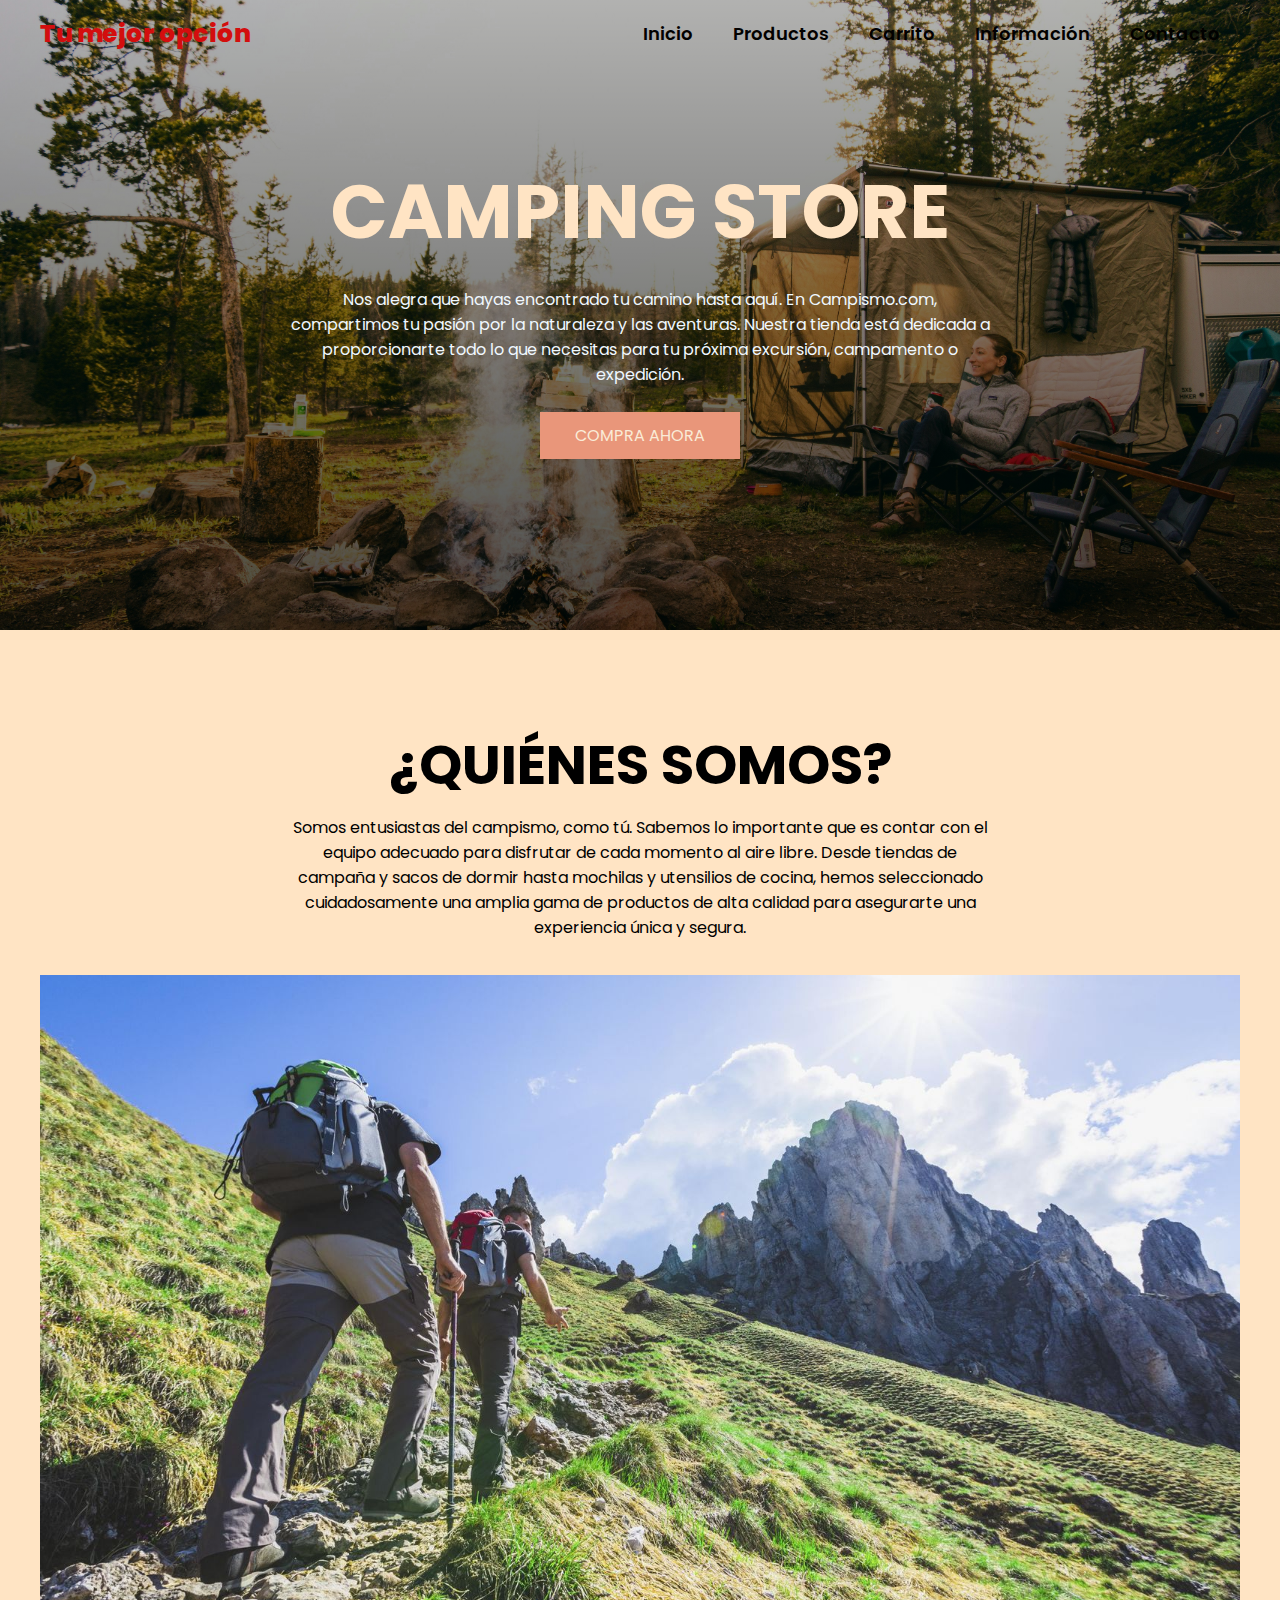
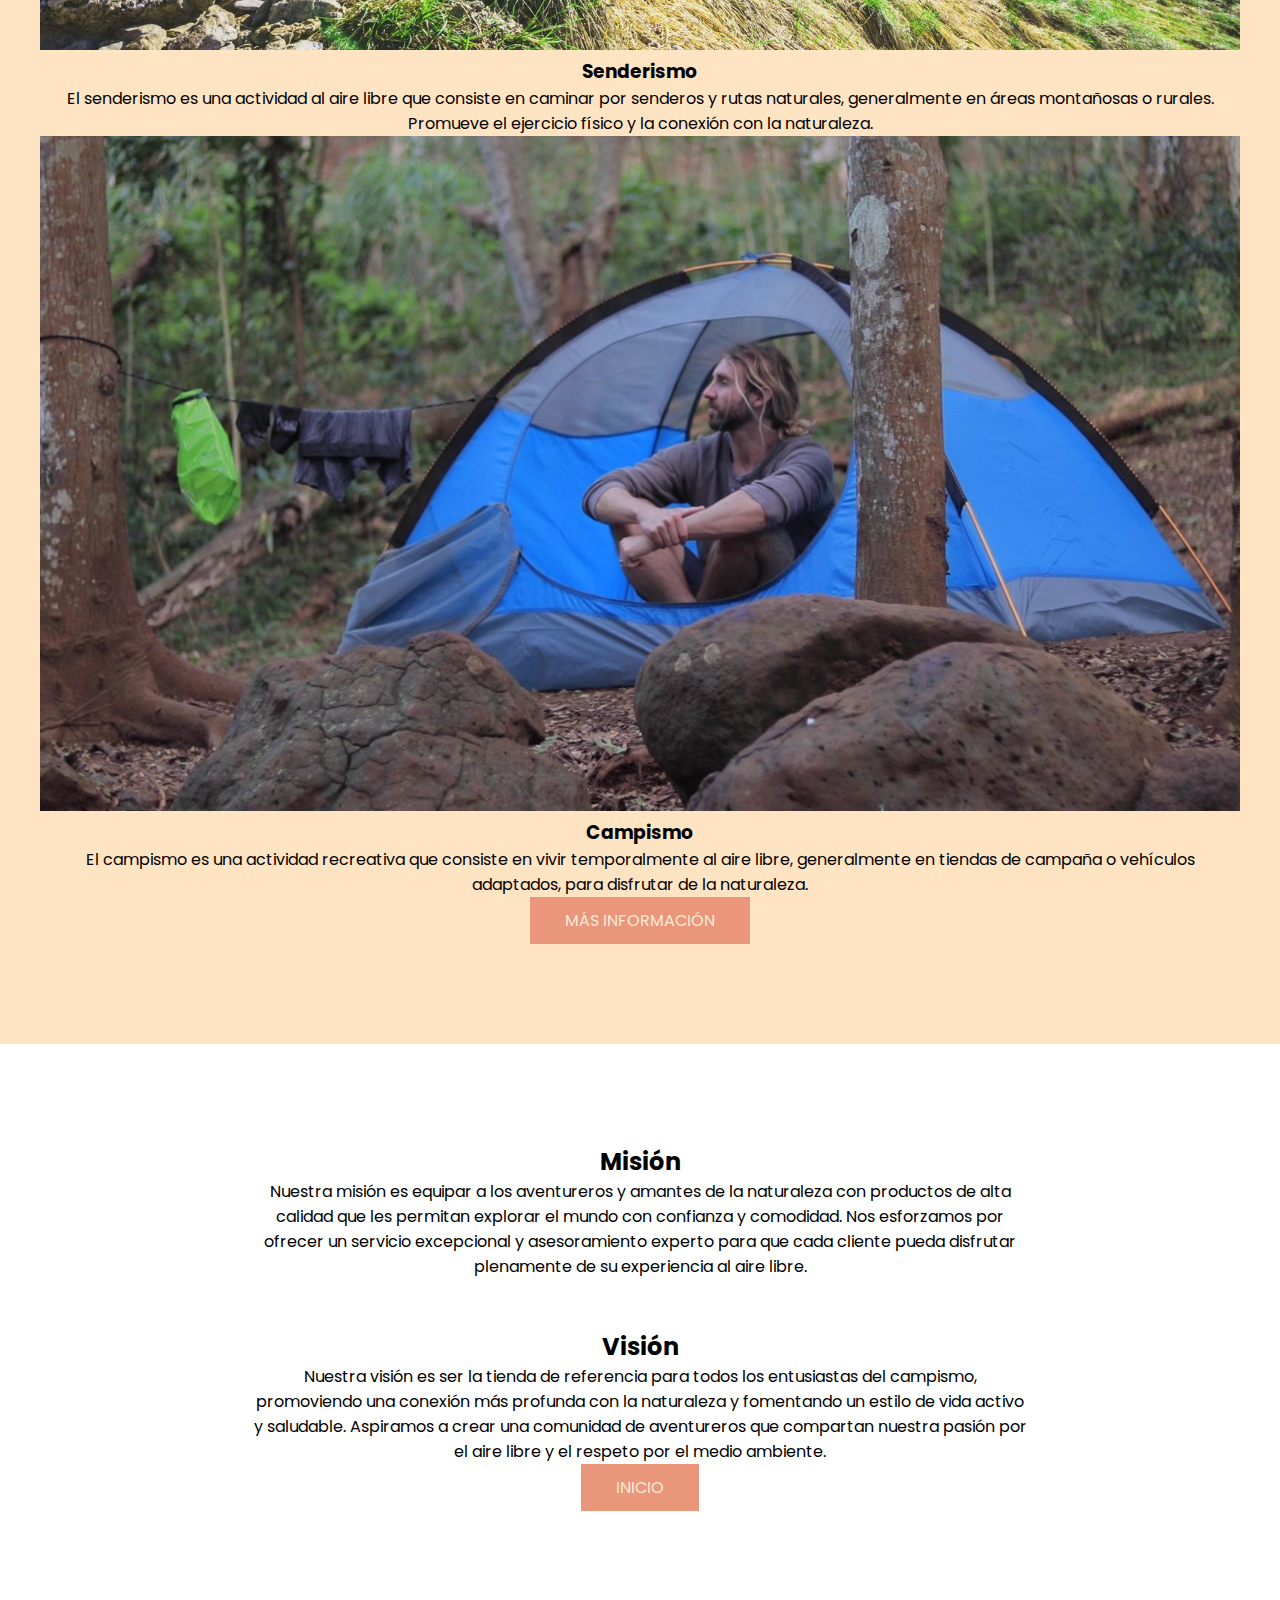
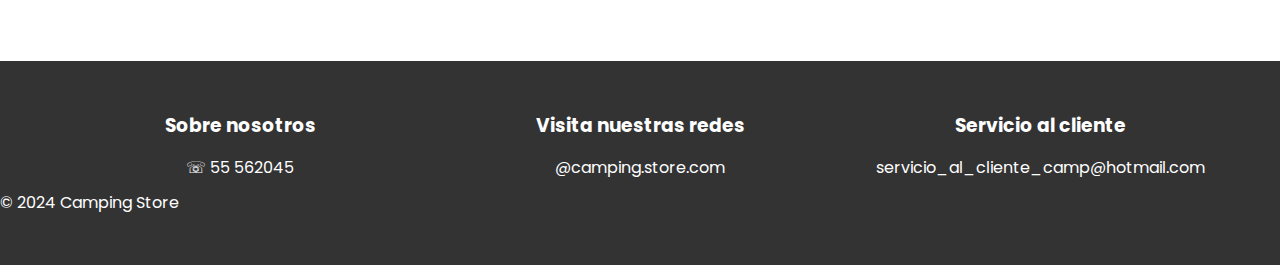
<file: project2/index.html>
<!DOCTYPE html>
<html lang="es">
<head>
    <!-- Metaetiquetas para el conjunto de caracteres y la configuración de la vista -->
    <meta charset="UTF-8">
    <meta name="viewport" content="width=device-width, initial-scale=1.0">
    <!-- Título de la página -->
    <title>Camping Store</title>
    <!-- Enlace al archivo de estilos CSS -->
    <link rel="stylesheet" href="style.css">
</head>
<body>
    <!-- Inclusión del archivo de cabecera mediante PHP -->
    <?php include 'header.html'; ?>

    <!-- Encabezado principal con fondo y contenido -->
    <header class="header">
        <!-- Menú de navegación dentro de un contenedor -->
        <div class="menu container">
            <!-- Logotipo del sitio -->
            <a href="#" class="logo">Tu mejor opción</a>
            <!-- Checkbox para el menú de hamburguesa en dispositivos móviles -->
            <input type="checkbox" id="menu">
            <!-- Etiqueta para el menú de hamburguesa -->
            <label for="menu">
                <img src="img/menu.png" class="menu-icono" alt="Menú">
            </label>
            <!-- Navegación principal -->
            <nav class="navbar">
                <ul>
                    <li><a href="index.html">Inicio</a></li>
                    <li><a href="products.html">Productos</a></li>
                    <li><a href="cart.html">Carrito</a></li>
                    <li><a href="#informacion">Información</a></li>
                    <li><a href="#contacto">Contacto</a></li>
                </ul>
            </nav>
        </div>
        <!-- Contenido del encabezado con título y párrafo -->
        <div class="header-content container">
            <h1>Camping Store</h1>
            <p>Nos alegra que hayas encontrado tu camino hasta aquí. En Campismo.com, compartimos tu pasión por la naturaleza y las aventuras.
                Nuestra tienda está dedicada a proporcionarte todo lo que necesitas para tu próxima excursión, campamento o expedición.</p>
            <!-- Botón de llamada a la acción -->
            <a href="products.html" class="btn-1">compra ahora</a>
        </div>
    </header>

    <!-- Sección sobre el campamento -->
    <section class="Campamento">
        <div class="camp-content container">
            <h2 id="informacion">¿Quiénes somos?</h2>
            <p class="txt-p">Somos entusiastas del campismo, como tú. Sabemos lo importante que es contar con el equipo adecuado para disfrutar de cada momento al aire libre. Desde tiendas de campaña y sacos de dormir hasta mochilas y utensilios de cocina,
                hemos seleccionado cuidadosamente una amplia gama de productos de alta calidad para asegurarte una experiencia única y segura.</p>
            <!-- Grupo de actividades relacionadas con el campamento -->
            <div class="Actividades-group">
                <div class="Actividades-1">
                    <img src="img/Senderismo.jpg" alt="Senderismo" class="responsive-image">
                    <h3>Senderismo</h3>
                    <p>El senderismo es una actividad al aire libre que consiste en caminar por senderos y rutas naturales,
                        generalmente en áreas montañosas o rurales. Promueve el ejercicio físico y la conexión con la naturaleza.</p>
                </div>
                <div class="Productos-1">
                    <img src="img/campismo.jpg" alt="Campismo" class="responsive-image">
                    <h3>Campismo</h3>
                    <p>El campismo es una actividad recreativa que consiste en vivir temporalmente al aire libre,
                        generalmente en tiendas de campaña o vehículos adaptados, para disfrutar de la naturaleza.</p>
                </div>
            </div>
            <!-- Enlace para más información -->
            <a href="https://www.hobbyaficion.com/hobby/campismo/" class="btn-1">Más información</a>
        </div>
    </section>

    <!-- Sección general con misión y visión -->
    <section class="general">
        <div class="general-1">
            <h2>Misión</h2>
            <p>Nuestra misión es equipar a los aventureros y amantes de la naturaleza con productos de alta calidad que les permitan explorar el mundo con confianza y comodidad.
                Nos esforzamos por ofrecer un servicio excepcional y asesoramiento experto para que cada cliente pueda disfrutar plenamente de su experiencia al aire libre.</p>
        </div>
        <div class="general-1">
            <h2>Visión</h2>
            <p>Nuestra visión es ser la tienda de referencia para todos los entusiastas del campismo, promoviendo una conexión más profunda con la naturaleza y fomentando un estilo de vida activo y saludable.
                Aspiramos a crear una comunidad de aventureros que compartan nuestra pasión por el aire libre y el respeto por el medio ambiente.</p>
            <!-- Botón de llamada a la acción para volver al inicio -->
            <a href="#" class="btn-1">Inicio</a>
        </div>
    </section>

    <!-- Pie de página con información de contacto y redes sociales -->
    <!-- el footer lo modifique  -->
    <footer class="footer">
        <div class="footer-content container">
            <div class="link">
                <h3>Sobre nosotros</h3>
                <ul>
                    <li><a href="#">☏ 55 562045</a></li>
                </ul>
            </div>
            <div class="link">
                <h3 id="contacto">Visita nuestras redes</h3>
                <ul>
                    <li><a href="https://www.instagram.com/">@camping.store.com</a></li>
                </ul>
            </div>
            <div class="link">
                <h3>Servicio al cliente</h3>
                <ul>
                    <li><a href="https://www.google.com/intl/es-419/gmail/about/">servicio_al_cliente_camp@hotmail.com</a></li>
                </ul>
            </div>
        </div>
        <!-- Derechos de autor -->
        <p>&copy; 2024 Camping Store</p>
    </footer>

    <!-- Inclusión del archivo JavaScript -->
    <script src="scripts.js"></script>
</body>
</html>
</file>
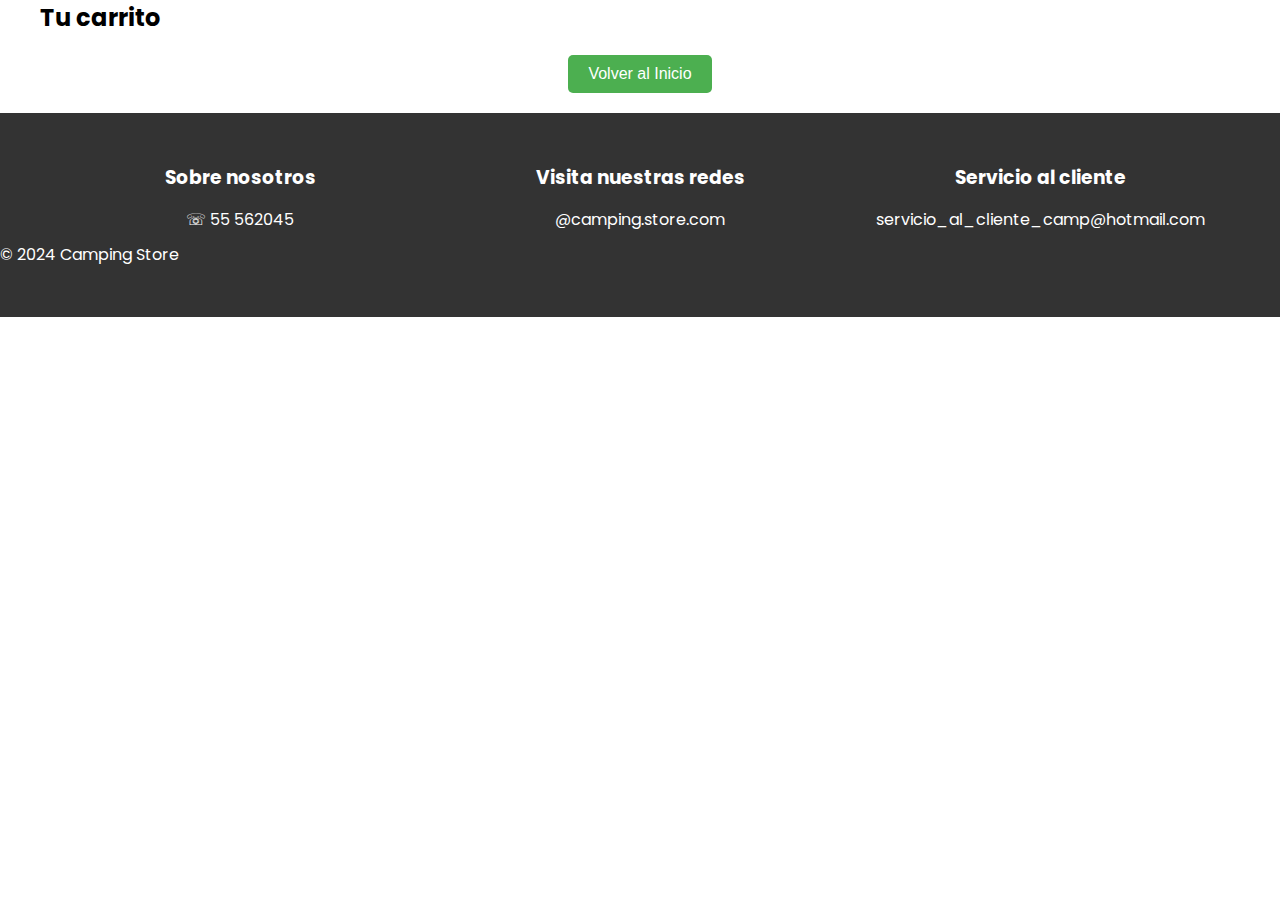
<file: project2/cart.html>
<!DOCTYPE html>
<html lang="es">
<head>
    <meta charset="UTF-8">
    <meta name="viewport" content="width=device-width, initial-scale=1.0">
    <title>Camping Store - Cart</title>
    <link rel="stylesheet" href="style.css">
</head>
<body>
    <?php include 'header.html'; ?>
    <main class="Cart">
        <div class="Cart-content container">
            <h2 id="carrito">Tu carrito</h2>
            <div id="cart-list">
                <!-- El carrito se cargará aquí dinámicamente -->
            </div>
        </div>
        <!-- Botón para volver al inicio -->
<button onclick="window.location.href='index.html'" class="btn-back-to-home">Volver al Inicio</button>


        <!-- el footer lo modifique  -->
    </main>
    <footer class="footer">
        <div class="footer-content container"> 
            <div class="link">
                <h3>Sobre nosotros</h3>
                <ul>
                    <li><a href="#"> ☏ 55 562045 </a></li>
                </ul>
            </div>
            <div class="link">
                <h3 id="contacto">Visita nuestras redes</h3>
                <ul>
                    <li><a href="https://www.instagram.com/"> @camping.store.com </a></li>
                </ul>
            </div>
            <div class="link">
                <h3>Servicio al cliente</h3>
                <ul>
                    <li><a href="https://www.google.com/intl/es-419/gmail/about/">servicio_al_cliente_camp@hotmail.com</a></li>
                </ul>
            </div>
        </div>
        <p>&copy; 2024 Camping Store </p>
    </footer>
    <script src="scripts.js"></script>
</body>
</html>
</file>
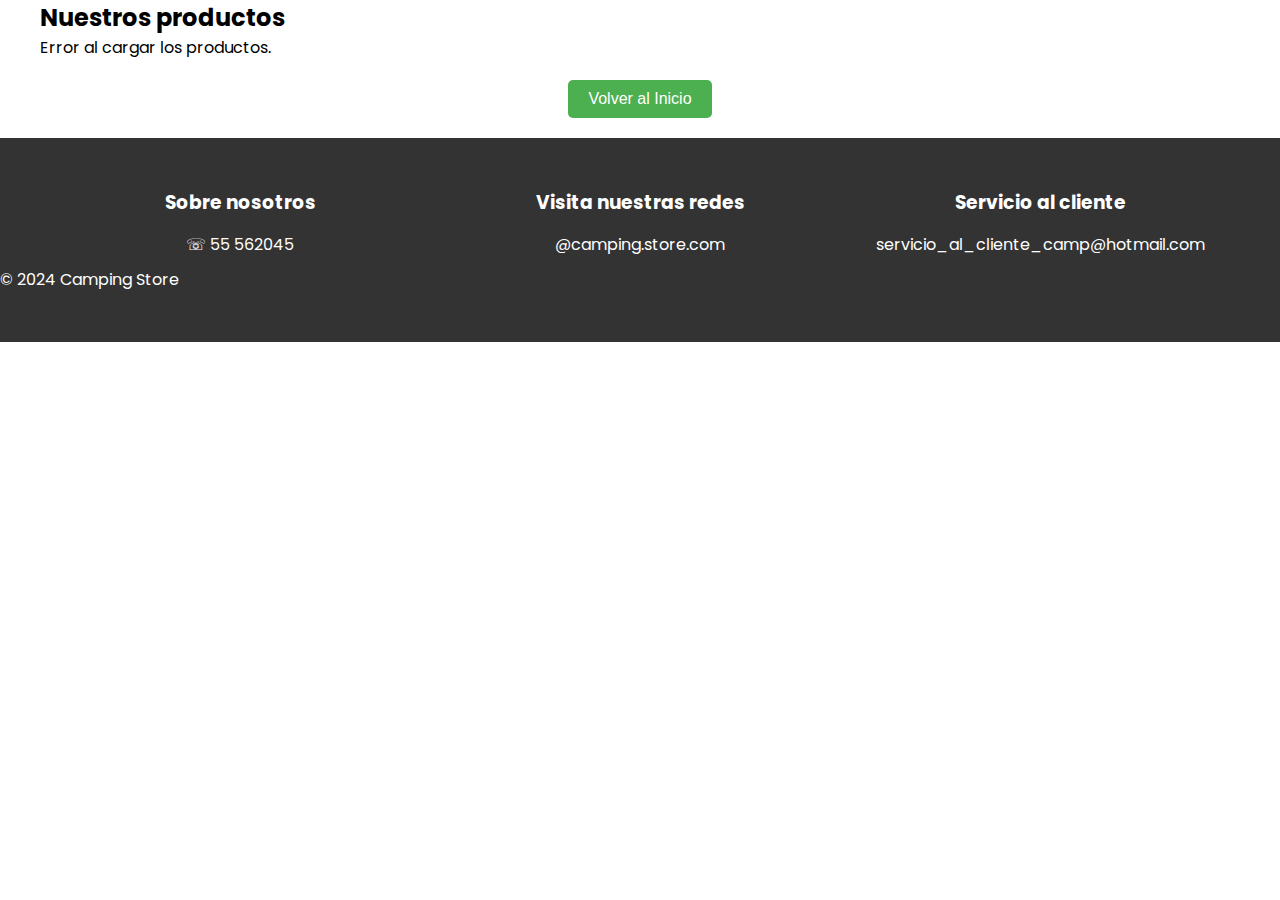
<file: project2/products.html>
<!DOCTYPE html>
<html lang="es">
<head>
    <meta charset="UTF-8">
    <meta name="viewport" content="width=device-width, initial-scale=1.0">
    <title>Camping Store - Products</title>
    <link rel="stylesheet" href="style.css">
</head>
<body>
    
    <div class="header-container">
        <?php include 'header.html'; ?>
    </div>
    <main class="Productos">
        <div class="Productos-content container">
            <h2 id="productos">Nuestros productos</h2>
            <div class="productos-group" id="product-list">
                <!-- Productos se cargarán aquí dinámicamente -->
            </div>
        </div>
        <!-- Botón para volver al inicio -->
<button onclick="window.location.href='index.html'" class="btn-back-to-home">Volver al Inicio</button>

    </main>
    <!-- el footer lo modifique  -->
    <footer class="footer">
        <div class="footer-content container"> 
            <div class="link">
                <h3>Sobre nosotros</h3>
                <ul>
                    <li><a href="#"> ☏ 55 562045 </a></li>
                </ul>
            </div>
            <div class="link">
                <h3 id="contacto">Visita nuestras redes</h3>
                <ul>
                    <li><a href="https://www.instagram.com/"> @camping.store.com </a></li>
                </ul>
            </div>
            <div class="link">
                <h3>Servicio al cliente</h3>
                <ul>
                    <li><a href="https://www.google.com/intl/es-419/gmail/about/">servicio_al_cliente_camp@hotmail.com</a></li>
                </ul>
            </div>
        </div>
        <p>&copy; 2024 Camping Store </p>
    </footer>
    <script src="scripts.js"></script>
    
</body>
</html>
</file>
<file: project2/style.css>
/* Importación de la fuente 'Poppins' desde Google Fonts */
@import url('https://fonts.googleapis.com/css2?family=Poppins:wght@400;600;800&display=swap');

/* Reglas globales para eliminar márgenes, rellenos, aplicar box-sizing y remover estilos de enlaces y listas */
* {
    margin: 0;
    padding: 0;
    box-sizing: border-box;
    text-decoration: none;
    list-style: none;
}

/* Establece la fuente predeterminada del documento */
body {
    font-family: 'Poppins', sans-serif;
}

/* Define el contenedor principal con un ancho máximo y centrado horizontalmente */
.container {
    max-width: 1200px;
    margin: 0 auto;
}

/* Estilos para el encabezado con una imagen de fondo, gradiente y centramiento de contenido */
.header {
    background-image: linear-gradient(rgba(0, 0, 0, 0.3), rgba(0, 0, 0, 0.7)), url(img/campamento.jpg);
    background-position: center;
    background-repeat: no-repeat;
    background-size: cover;
    min-height: 70vh;
    display: flex;
    align-items: center;
}

/* Configuración del menú de navegación con posicionamiento y centramiento */
.menu {
    position: absolute;
    top: 0;
    left: 0;
    right: 0;
    display: flex;
    align-items: center;
    justify-content: space-between;
}

/* Estilo del logotipo del sitio */
.logo {
    color: rgb(211, 14, 14);
    font-size: 25px;
    font-weight: 800;
}

/* Configuración de los elementos de la lista de navegación */
.menu .navbar ul li {
    position: relative;
    float: left;
}

/* Estilo para los enlaces del menú en estado hover */
.menu .navbar ul li a:hover {
    display: flex;
}

/* Estilo para los enlaces del menú */
.menu .navbar ul li a {
    font-size: 18px;
    padding: 20px;
    color: rgb(2, 1, 0);
    display: block;
    font-weight: 600;
}

/* Esconde el menú de hamburguesa inicialmente */
#menu {
    display: none;
}

/* Estilo del icono del menú */
.menu-icono {
    width: 25px;
}

/* Configuración del cursor del menú y visibilidad */
.menu label {
    cursor: pointer;
    display: none;
}

/* Estilos del contenido del encabezado, centrado y estilos de textos */
.header-content {
    text-align: center;
}

.header-content h1 {
    font-size: 75px;
    line-height: 80px;
    color: bisque;
    text-transform: uppercase;
    margin-bottom: 35px;
}

.header-content p {
    font-size: 16px;
    color: aliceblue;
    padding: 0 250px;
    margin-bottom: 25px;
}

/* Estilos del botón principal en el encabezado */
.btn-1 {
    display: inline-block;
    padding: 11px 35px;
    background-color: darksalmon;
    color: antiquewhite;
    text-transform: uppercase;
}

.btn-1:hover {
    background-color: bisque;
}

/* Sección 'Campamento' con padding y color de fondo */
.Campamento {
    padding: 100px 0;
    background-color: bisque;
    position: relative;
}

/* Estilos del contenido del campamento con centrado y márgenes */
.camp-content {
    text-align: center;
}

.camp-content h2 {
    font-size: 55px;
    line-height: 70px;
    color: black;
    text-transform: uppercase;
    padding: 0 250px;
    margin-bottom: 15px;
}

.txt-p {
    font-size: 16px;
    color: black;
    padding: 0 250px;
    margin-bottom: 35px;
}

/* Configuración del grupo de productos con distribución flexible */
.productos-group {
    display: flex;
    flex-wrap: wrap;
    justify-content: space-between;
}

/* Estilos para cada ítem de producto con flexibilidad y centrado */
.producto-item {
    flex: 1 1 30%;
    margin-bottom: 30px;
    text-align: center;
}

.producto-item img {
    width: 100%;
    height: auto;
}

/* Sección general con padding */
.general {
    padding: 100px 0;
}

/* Estilo para el texto general con centrado y márgenes */
.general-1 {
    text-align: center;
    padding: 0 250px;
    margin-bottom: 50px;
}

/* Estilo del pie de página con color de fondo y padding */
.footer {
    background-color: #333;
    color: #fff;
    padding: 50px 0;
}

/* Configuración del contenido del pie de página con distribución flexible */
.footer-content {
    display: flex;
    justify-content: space-between;
}

/* Estilo para los enlaces del pie de página */
.footer .link {
    flex: 1;
    text-align: center;
}

.footer .link h3 {
    margin-bottom: 15px;
}

.footer .link ul {
    list-style: none;
    padding: 0;
}

.footer .link ul li {
    margin-bottom: 10px;
}

.footer .link ul li a {
    color: #fff;
    text-decoration: none;
}

.footer .link ul li a:hover {
    text-decoration: underline;
}

/* Estilo del botón para volver al inicio */
.btn-back-to-home {
    display: block;
    margin: 20px auto;
    padding: 10px 20px;
    font-size: 16px;
    background-color: #4CAF50;
    color: white;
    border: none;
    border-radius: 5px;
    cursor: pointer;
    text-align: center;
    text-decoration: none;
    transition: background-color 0.3s ease;
}

.btn-back-to-home:hover {
    background-color: #45a049;
}

/* Estilo para imágenes responsivas */
.responsive-image {
    max-width: 100%;
    height: auto;
}

/* Estilos responsivos para pantallas de hasta 991px de ancho */
@media(max-width: 991px) {
    .menu {
        padding: 30px;
    }
    .menu label {
        display: initial;
    }
    .menu .navbar {
        position: absolute;
        top: 100%;
        left: 0;
        right: 0;
        background-color: #333;
        display: none;
    }
    .menu .navbar ul li {
        width: 100%;
    }
    #menu:checked ~ .navbar {
        display: initial;
    }
    .header {
        min-height: 0vh;
    }
    .header-content {
        padding: 100px 30px;
    }
    .header-content p {
        padding: 0;
    }
    .Campamento {
        padding: 30px;
    }
    .camp-content h2 {
        padding: 30px;
    }
    .txt-p {
        padding: 0;
    }
    .Actividades-group {
        flex-direction: column;
        margin-bottom: 0;
    }
    .general {
        flex-direction: column;
    }
    .general-1 {
        width: 100%;
        padding: 30px;
        text-align: center;
    }
    .footer {
        padding: 30px;
    }
    .footer-content {
        flex-direction: column;
        text-align: center;
    }
}
</file>
